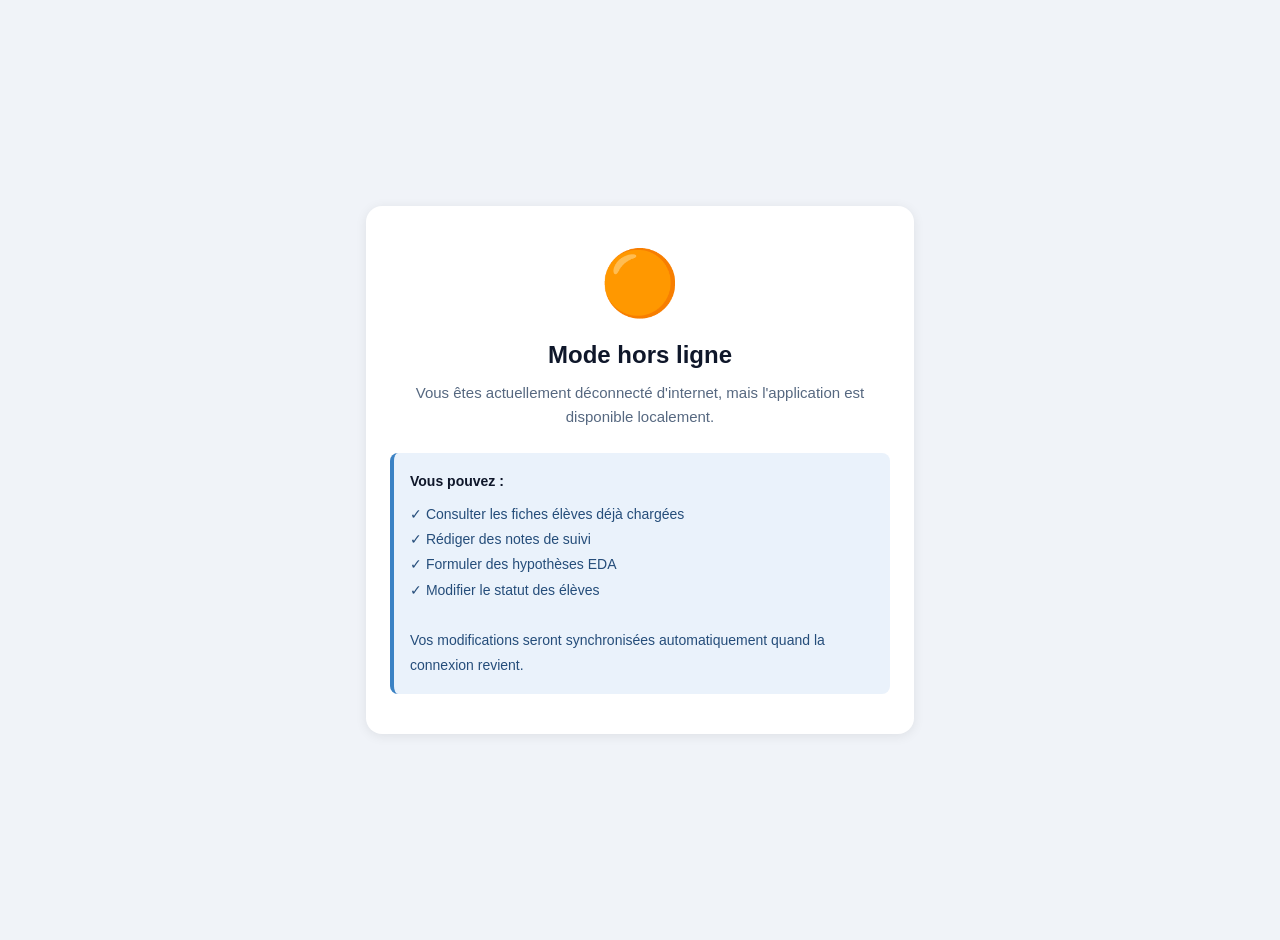
<file: public/offline.html>
<!DOCTYPE html>
<html lang="fr">
<head>
  <meta charset="UTF-8">
  <meta name="viewport" content="width=device-width, initial-scale=1.0">
  <title>Mode hors ligne - Suivis RASED</title>
  <style>
    body {
      font-family: -apple-system, BlinkMacSystemFont, 'Segoe UI', Roboto, Oxygen, Ubuntu, Cantarell, sans-serif;
      background: #F0F3F8;
      color: #0F172A;
      margin: 0;
      padding: 20px;
      display: flex;
      align-items: center;
      justify-content: center;
      min-height: 100vh;
    }
    .container {
      background: white;
      border-radius: 16px;
      padding: 40px 24px;
      max-width: 500px;
      text-align: center;
      box-shadow: 0 2px 12px rgba(0, 0, 0, 0.08);
    }
    .icon {
      font-size: 64px;
      margin-bottom: 20px;
    }
    h1 {
      font-size: 24px;
      font-weight: 700;
      margin: 0 0 12px;
      color: #0F172A;
    }
    p {
      font-size: 15px;
      color: #566880;
      line-height: 1.6;
      margin: 0 0 24px;
    }
    .features {
      background: #EAF2FB;
      border-left: 4px solid #3B82C4;
      padding: 16px;
      border-radius: 8px;
      text-align: left;
      font-size: 14px;
      color: #254D7A;
      line-height: 1.8;
    }
    .features strong {
      display: block;
      margin-bottom: 8px;
      color: #0F172A;
    }
  </style>
</head>
<body>
  <div class="container">
    <div class="icon">🟠</div>
    <h1>Mode hors ligne</h1>
    <p>Vous êtes actuellement déconnecté d'internet, mais l'application est disponible localement.</p>
    <div class="features">
      <strong>Vous pouvez :</strong>
      ✓ Consulter les fiches élèves déjà chargées<br>
      ✓ Rédiger des notes de suivi<br>
      ✓ Formuler des hypothèses EDA<br>
      ✓ Modifier le statut des élèves<br>
      <br>
      Vos modifications seront synchronisées automatiquement quand la connexion revient.
    </div>
  </div>
</body>
</html>
</file>
